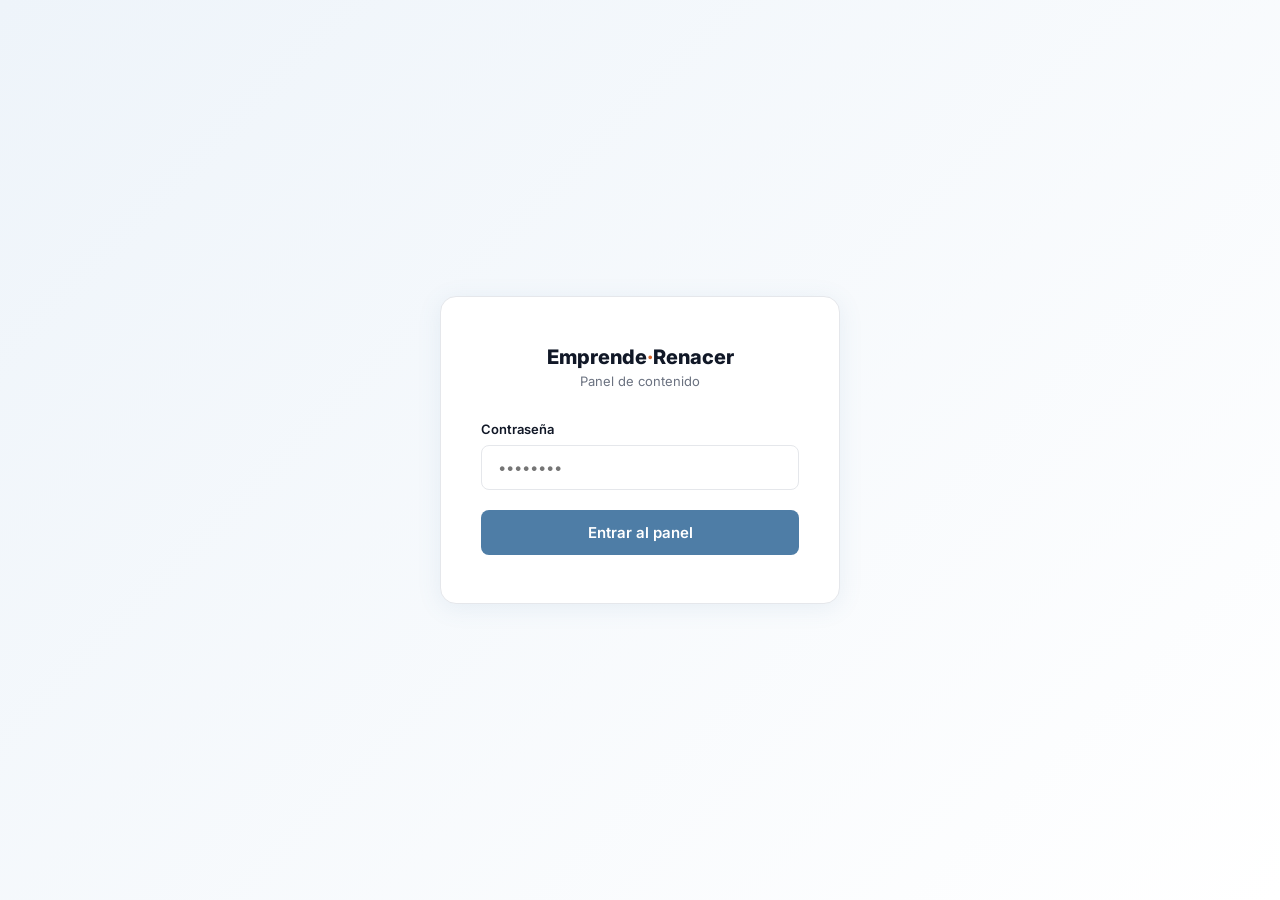
<file: admin.html>
<!DOCTYPE html>
<html lang="es">
<head>
  <meta charset="UTF-8" />
  <meta name="viewport" content="width=device-width, initial-scale=1.0" />
  <title>Panel Admin — Emprende·Renacer</title>
  <link rel="preconnect" href="https://fonts.googleapis.com" />
  <link href="https://fonts.googleapis.com/css2?family=Inter:wght@400;500;600;700;800&display=swap" rel="stylesheet" />
  <style>
    *, *::before, *::after { box-sizing: border-box; margin: 0; padding: 0; }

    :root {
      --azul:       #4E7DA6;
      --azul-dark:  #2F5F85;
      --azul-light: #EEF4FA;
      --naranja:    #D4622A;
      --gris:       #6B7280;
      --gris-light: #F3F4F6;
      --borde:      #E5E7EB;
      --texto:      #111827;
      --rojo:       #DC2626;
      --verde:      #16A34A;
    }

    body {
      font-family: 'Inter', sans-serif;
      background: #F9FAFB;
      color: var(--texto);
      min-height: 100vh;
    }

    /* ── LOGIN ─────────────────────────────────────── */
    #login-screen {
      min-height: 100vh;
      display: flex;
      align-items: center;
      justify-content: center;
      background: linear-gradient(135deg, var(--azul-light) 0%, #fff 100%);
    }

    .login-card {
      background: #fff;
      border: 1px solid var(--borde);
      border-radius: 16px;
      padding: 48px 40px;
      width: 100%;
      max-width: 400px;
      box-shadow: 0 4px 24px rgba(78,125,166,0.10);
      text-align: center;
    }

    .login-logo {
      font-size: 20px;
      font-weight: 800;
      color: var(--texto);
      margin-bottom: 4px;
    }

    .login-logo span { color: var(--naranja); }

    .login-subtitle {
      font-size: 13px;
      color: var(--gris);
      margin-bottom: 32px;
    }

    .login-label {
      display: block;
      text-align: left;
      font-size: 13px;
      font-weight: 600;
      color: var(--texto);
      margin-bottom: 8px;
    }

    .login-input {
      width: 100%;
      padding: 12px 16px;
      border: 1px solid var(--borde);
      border-radius: 8px;
      font-size: 15px;
      font-family: inherit;
      outline: none;
      transition: border-color .15s;
      margin-bottom: 20px;
    }

    .login-input:focus { border-color: var(--azul); }

    .login-btn {
      width: 100%;
      padding: 13px;
      background: var(--azul);
      color: #fff;
      border: none;
      border-radius: 8px;
      font-size: 15px;
      font-weight: 600;
      cursor: pointer;
      transition: background .15s;
      font-family: inherit;
    }

    .login-btn:hover { background: var(--azul-dark); }

    .login-error {
      margin-top: 12px;
      font-size: 13px;
      color: var(--rojo);
      display: none;
    }

    /* ── PANEL PRINCIPAL ───────────────────────────── */
    #admin-panel { display: none; min-height: 100vh; }

    .topbar {
      background: #fff;
      border-bottom: 1px solid var(--borde);
      padding: 0 24px;
      display: flex;
      align-items: center;
      justify-content: space-between;
      height: 60px;
      position: sticky;
      top: 0;
      z-index: 100;
    }

    .topbar-logo {
      font-size: 17px;
      font-weight: 800;
    }

    .topbar-logo span { color: var(--naranja); }

    .topbar-badge {
      font-size: 11px;
      font-weight: 600;
      background: var(--azul-light);
      color: var(--azul-dark);
      padding: 3px 10px;
      border-radius: 20px;
      margin-left: 10px;
    }

    .topbar-actions { display: flex; gap: 10px; align-items: center; }

    .btn-link {
      padding: 7px 14px;
      border: 1px solid var(--borde);
      border-radius: 7px;
      font-size: 13px;
      font-weight: 500;
      cursor: pointer;
      background: #fff;
      color: var(--texto);
      text-decoration: none;
      font-family: inherit;
      transition: background .15s;
    }

    .btn-link:hover { background: var(--gris-light); }

    .btn-salir {
      padding: 7px 14px;
      border: none;
      border-radius: 7px;
      font-size: 13px;
      font-weight: 500;
      cursor: pointer;
      background: var(--gris-light);
      color: var(--gris);
      font-family: inherit;
      transition: background .15s;
    }

    .btn-salir:hover { background: #E5E7EB; }

    /* ── TABS ──────────────────────────────────────── */
    .tabs-bar {
      background: #fff;
      border-bottom: 1px solid var(--borde);
      display: flex;
      gap: 0;
      padding: 0 24px;
      overflow-x: auto;
    }

    .tab-btn {
      padding: 14px 20px;
      border: none;
      background: transparent;
      font-size: 14px;
      font-weight: 500;
      color: var(--gris);
      cursor: pointer;
      border-bottom: 2px solid transparent;
      white-space: nowrap;
      font-family: inherit;
      transition: color .15s, border-color .15s;
    }

    .tab-btn.active {
      color: var(--azul);
      border-bottom-color: var(--azul);
      font-weight: 600;
    }

    .tab-btn:hover:not(.active) { color: var(--texto); }

    /* ── CONTENT ───────────────────────────────────── */
    .content { max-width: 860px; margin: 0 auto; padding: 32px 24px 80px; }

    .tab-panel { display: none; }
    .tab-panel.active { display: block; }

    .section-title {
      font-size: 20px;
      font-weight: 700;
      margin-bottom: 6px;
    }

    .section-desc {
      font-size: 14px;
      color: var(--gris);
      margin-bottom: 28px;
    }

    .card {
      background: #fff;
      border: 1px solid var(--borde);
      border-radius: 12px;
      padding: 24px;
      margin-bottom: 16px;
    }

    /* ── FORM FIELDS ───────────────────────────────── */
    .field { margin-bottom: 20px; }
    .field:last-child { margin-bottom: 0; }

    label.field-label {
      display: block;
      font-size: 13px;
      font-weight: 600;
      margin-bottom: 7px;
      color: var(--texto);
    }

    .field-hint {
      font-size: 12px;
      color: var(--gris);
      margin-top: 5px;
    }

    input[type="text"],
    input[type="url"],
    input[type="date"],
    textarea,
    select {
      width: 100%;
      padding: 10px 13px;
      border: 1px solid var(--borde);
      border-radius: 8px;
      font-size: 14px;
      font-family: inherit;
      color: var(--texto);
      background: #fff;
      outline: none;
      transition: border-color .15s;
    }

    input[type="text"]:focus,
    input[type="url"]:focus,
    input[type="date"]:focus,
    textarea:focus,
    select:focus { border-color: var(--azul); }

    textarea { resize: vertical; min-height: 80px; line-height: 1.5; }

    .field-row { display: grid; grid-template-columns: 1fr 1fr; gap: 16px; }

    /* ── BOTÓN GUARDAR ─────────────────────────────── */
    .save-bar {
      position: fixed;
      bottom: 0; left: 0; right: 0;
      background: #fff;
      border-top: 1px solid var(--borde);
      padding: 14px 24px;
      display: flex;
      align-items: center;
      justify-content: flex-end;
      gap: 14px;
      z-index: 50;
    }

    .save-status { font-size: 13px; color: var(--gris); }
    .save-status.ok  { color: var(--verde); font-weight: 600; }
    .save-status.err { color: var(--rojo);  font-weight: 600; }

    .btn-guardar {
      padding: 11px 28px;
      background: var(--azul);
      color: #fff;
      border: none;
      border-radius: 8px;
      font-size: 14px;
      font-weight: 600;
      cursor: pointer;
      font-family: inherit;
      transition: background .15s, opacity .15s;
      display: flex;
      align-items: center;
      gap: 8px;
    }

    .btn-guardar:hover { background: var(--azul-dark); }
    .btn-guardar:disabled { opacity: .6; cursor: not-allowed; }

    /* ── CRONOGRAMA TABLE ──────────────────────────── */
    .crono-tabla { width: 100%; border-collapse: collapse; }

    .crono-tabla th {
      text-align: left;
      font-size: 12px;
      font-weight: 600;
      color: var(--gris);
      padding: 0 10px 10px;
      text-transform: uppercase;
      letter-spacing: .04em;
    }

    .crono-tabla td { padding: 5px 5px; }

    .crono-tabla td:last-child { width: 44px; text-align: center; }

    .crono-tabla input[type="text"] {
      padding: 8px 10px;
      font-size: 14px;
    }

    .btn-del {
      background: none;
      border: 1px solid var(--borde);
      border-radius: 6px;
      width: 34px; height: 34px;
      cursor: pointer;
      font-size: 16px;
      color: var(--gris);
      transition: background .12s, color .12s;
      display: flex;
      align-items: center;
      justify-content: center;
      margin: auto;
    }

    .btn-del:hover { background: #FEE2E2; border-color: #FCA5A5; color: var(--rojo); }

    .btn-add {
      display: inline-flex;
      align-items: center;
      gap: 6px;
      margin-top: 14px;
      padding: 8px 16px;
      background: var(--azul-light);
      color: var(--azul-dark);
      border: 1px solid #C3D9EC;
      border-radius: 8px;
      font-size: 13px;
      font-weight: 600;
      cursor: pointer;
      font-family: inherit;
      transition: background .12s;
    }

    .btn-add:hover { background: #D9EAF5; }

    /* ── CARRUSEL LIST ─────────────────────────────── */
    .foto-lista { display: flex; flex-direction: column; gap: 8px; margin-bottom: 16px; }

    .foto-item {
      display: flex;
      align-items: center;
      gap: 12px;
      background: var(--gris-light);
      border-radius: 8px;
      padding: 8px 12px;
    }

    .foto-thumb {
      width: 52px;
      height: 40px;
      object-fit: cover;
      border-radius: 5px;
      background: #E5E7EB;
      flex-shrink: 0;
    }

    .foto-thumb-placeholder {
      width: 52px;
      height: 40px;
      border-radius: 5px;
      background: #E5E7EB;
      display: flex;
      align-items: center;
      justify-content: center;
      font-size: 20px;
      flex-shrink: 0;
    }

    .foto-url {
      flex: 1;
      font-size: 12px;
      color: var(--gris);
      white-space: nowrap;
      overflow: hidden;
      text-overflow: ellipsis;
    }

    .add-url-row {
      display: flex;
      gap: 10px;
      align-items: flex-start;
    }

    .add-url-row input { flex: 1; }

    .btn-add-url {
      padding: 10px 18px;
      background: var(--azul);
      color: #fff;
      border: none;
      border-radius: 8px;
      font-size: 14px;
      font-weight: 600;
      cursor: pointer;
      font-family: inherit;
      white-space: nowrap;
      flex-shrink: 0;
      transition: background .12s;
    }

    .btn-add-url:hover { background: var(--azul-dark); }

    .foto-counter {
      font-size: 13px;
      color: var(--gris);
      margin-bottom: 12px;
    }

    /* ── TOGGLES ───────────────────────────────────── */
    .toggle-row {
      display: flex;
      align-items: center;
      justify-content: space-between;
      padding: 14px 0;
      border-bottom: 1px solid var(--borde);
    }

    .toggle-row:last-of-type { border-bottom: none; }

    .toggle-info strong { font-size: 14px; font-weight: 600; display: block; margin-bottom: 2px; }
    .toggle-info span   { font-size: 12px; color: var(--gris); }

    .toggle {
      position: relative;
      width: 44px;
      height: 24px;
      flex-shrink: 0;
    }

    .toggle input { opacity: 0; width: 0; height: 0; }

    .toggle-slider {
      position: absolute;
      inset: 0;
      background: #D1D5DB;
      border-radius: 24px;
      cursor: pointer;
      transition: background .2s;
    }

    .toggle-slider::before {
      content: '';
      position: absolute;
      width: 18px; height: 18px;
      left: 3px; bottom: 3px;
      background: #fff;
      border-radius: 50%;
      transition: transform .2s;
    }

    .toggle input:checked + .toggle-slider { background: var(--azul); }
    .toggle input:checked + .toggle-slider::before { transform: translateX(20px); }

    .typeform-id-row {
      display: flex;
      gap: 10px;
      align-items: center;
      margin-top: 12px;
      padding: 12px;
      background: var(--gris-light);
      border-radius: 8px;
    }

    .typeform-id-row label {
      font-size: 13px;
      font-weight: 600;
      white-space: nowrap;
      flex-shrink: 0;
    }

    .typeform-id-row input { margin-bottom: 0; flex: 1; }

    .typeform-preview {
      font-size: 12px;
      color: var(--azul);
      margin-top: 6px;
      padding: 0 12px;
    }

    /* ── DIRECTORIO ────────────────────────────────── */
    .edicion-bloque-admin {
      margin-bottom: 24px;
    }

    .edicion-header-admin {
      display: flex;
      align-items: center;
      justify-content: space-between;
      margin-bottom: 10px;
      padding-bottom: 8px;
      border-bottom: 2px solid var(--azul-light);
    }

    .edicion-titulo-admin {
      font-size: 15px;
      font-weight: 700;
      color: var(--texto);
    }

    .edicion-year-badge {
      font-size: 11px;
      background: var(--azul-light);
      color: var(--azul-dark);
      padding: 3px 10px;
      border-radius: 20px;
      font-weight: 600;
    }

    .btn-del-edicion {
      background: none;
      border: 1px solid #FCA5A5;
      border-radius: 6px;
      padding: 4px 10px;
      font-size: 12px;
      color: var(--rojo);
      cursor: pointer;
      font-family: inherit;
      transition: background .12s;
    }
    .btn-del-edicion:hover { background: #FEE2E2; }

    .emp-list { display: flex; flex-direction: column; gap: 8px; }

    .emp-item {
      border: 1px solid var(--borde);
      border-radius: 10px;
      background: #fff;
      overflow: hidden;
    }

    .emp-header {
      display: flex;
      align-items: center;
      gap: 14px;
      padding: 12px 16px;
      cursor: pointer;
      user-select: none;
      transition: background .12s;
    }

    .emp-header:hover { background: var(--gris-light); }

    .emp-logo {
      width: 40px;
      height: 40px;
      border-radius: 50%;
      object-fit: cover;
      background: #E5E7EB;
      flex-shrink: 0;
    }

    .emp-name {
      font-size: 14px;
      font-weight: 600;
      flex: 1;
    }

    .emp-cat-badge {
      font-size: 11px;
      background: var(--azul-light);
      color: var(--azul-dark);
      padding: 2px 8px;
      border-radius: 20px;
      font-weight: 500;
    }

    .emp-arrow {
      font-size: 12px;
      color: var(--gris);
      transition: transform .2s;
    }

    .emp-item.open .emp-arrow { transform: rotate(180deg); }

    .emp-body {
      display: none;
      padding: 16px;
      border-top: 1px solid var(--borde);
      background: #FAFAFA;
    }

    .emp-item.open .emp-body { display: block; }

    .emp-fields { display: grid; gap: 12px; }

    .emp-field label {
      display: block;
      font-size: 12px;
      font-weight: 600;
      margin-bottom: 5px;
      color: var(--gris);
      text-transform: uppercase;
      letter-spacing: .04em;
    }

    /* Nuevo emprendimiento / nueva edición */
    .nueva-edicion-form {
      border: 1px dashed var(--azul);
      border-radius: 10px;
      padding: 16px;
      margin-top: 16px;
      background: var(--azul-light);
    }

    .nueva-edicion-form h4 {
      font-size: 13px;
      font-weight: 700;
      margin-bottom: 12px;
      color: var(--azul-dark);
    }

    /* Upload área */
    .upload-area {
      border: 2px dashed var(--borde);
      border-radius: 10px;
      padding: 20px;
      cursor: pointer;
      transition: border-color .15s, background .15s;
      background: #fff;
      text-align: center;
    }
    .upload-area:hover { border-color: var(--azul); background: var(--azul-light); }
    .upload-preview {
      display: flex;
      flex-direction: column;
      align-items: center;
      gap: 8px;
    }
    .upload-preview img {
      width: 72px; height: 72px;
      border-radius: 50%;
      object-fit: cover;
      border: 2px solid var(--borde);
    }
    .upload-icon { font-size: 2rem; }
    .upload-text { font-size: 13px; color: var(--gris); line-height: 1.5; }
    .upload-text small { font-size: 11px; opacity: .7; }
    .upload-status {
      font-size: 12px;
      margin-top: 6px;
      min-height: 18px;
    }
    .upload-status.uploading { color: var(--azul); }
    .upload-status.ok  { color: var(--verde); font-weight: 600; }
    .upload-status.err { color: var(--rojo); }

    /* ── INFO BOX ──────────────────────────────────── */
    .info-box {
      background: var(--azul-light);
      border: 1px solid #C3D9EC;
      border-radius: 10px;
      padding: 14px 16px;
      font-size: 13px;
      color: var(--azul-dark);
      margin-bottom: 20px;
      line-height: 1.6;
    }

    .info-box strong { font-weight: 700; }

    .info-box ol { margin: 8px 0 0 18px; }
    .info-box li { margin-bottom: 4px; }

    /* ── LOADING ───────────────────────────────────── */
    .spinner {
      display: inline-block;
      width: 16px; height: 16px;
      border: 2px solid rgba(255,255,255,.4);
      border-top-color: #fff;
      border-radius: 50%;
      animation: spin .6s linear infinite;
    }

    @keyframes spin { to { transform: rotate(360deg); } }

    .loading-msg {
      text-align: center;
      padding: 40px 0;
      color: var(--gris);
      font-size: 14px;
    }

    /* ── RESPONSIVE ────────────────────────────────── */
    @media (max-width: 600px) {
      .field-row { grid-template-columns: 1fr; }
      .topbar-badge { display: none; }
      .login-card { margin: 20px; padding: 32px 24px; }
    }
  </style>
</head>
<body>

<!-- ═══ LOGIN ═══════════════════════════════════════════════ -->
<div id="login-screen">
  <div class="login-card">
    <div class="login-logo">Emprende<span>·</span>Renacer</div>
    <div class="login-subtitle">Panel de contenido</div>
    <label class="login-label" for="pin-input">Contraseña</label>
    <input id="pin-input" type="password" class="login-input" placeholder="••••••••" autocomplete="current-password" />
    <button class="login-btn" onclick="intentarLogin()">Entrar al panel</button>
    <div id="login-error" class="login-error">Contraseña incorrecta. Intenta de nuevo.</div>
  </div>
</div>

<!-- ═══ PANEL PRINCIPAL ══════════════════════════════════════ -->
<div id="admin-panel">

  <!-- Topbar -->
  <div class="topbar">
    <div style="display:flex;align-items:center;">
      <span class="topbar-logo">Emprende<span>·</span>Renacer</span>
      <span class="topbar-badge">Admin</span>
    </div>
    <div class="topbar-actions">
      <a href="/" target="_blank" class="btn-link">Ver sitio ↗</a>
      <button class="btn-salir" onclick="cerrarSesion()">Cerrar sesión</button>
    </div>
  </div>

  <!-- Tabs nav -->
  <div class="tabs-bar">
    <button class="tab-btn active" onclick="cambiarTab('config', this)">⚙️ Configuración</button>
    <button class="tab-btn" onclick="cambiarTab('cronograma', this)">🕐 Cronograma</button>
    <button class="tab-btn" onclick="cambiarTab('carrusel', this)">🖼️ Fotos del hero</button>
    <button class="tab-btn" onclick="cambiarTab('formularios', this)">📋 Formularios</button>
    <button class="tab-btn" onclick="cambiarTab('directorio', this)">🏪 Directorio</button>
  </div>

  <!-- Contenido -->
  <div class="content">

    <!-- ── TAB: CONFIGURACIÓN ──────────────────────── -->
    <div id="tab-config" class="tab-panel active">
      <div class="section-title">Configuración general</div>
      <div class="section-desc">Fecha del evento, textos y links de los botones principales.</div>

      <div id="config-loading" class="loading-msg">Cargando…</div>
      <div id="config-form" style="display:none;">
        <div class="card">
          <div class="field-row">
            <div class="field">
              <label class="field-label" for="cfg-fecha">Fecha del evento</label>
              <input type="date" id="cfg-fecha" />
              <p class="field-hint">Se muestra en el hero y en el footer.</p>
            </div>
            <div class="field">
              <label class="field-label" for="cfg-edicion">Edición</label>
              <input type="text" id="cfg-edicion" placeholder="Tercera Edición" />
              <p class="field-hint">Ej: "Tercera Edición"</p>
            </div>
          </div>
        </div>

        <div class="card">
          <div class="field">
            <label class="field-label" for="cfg-cta-link">Link del botón "Quiero asistir"</label>
            <input type="url" id="cfg-cta-link" placeholder="https://lu.ma/..." />
            <p class="field-hint">URL completa a donde lleva el botón principal.</p>
          </div>
          <div class="field">
            <label class="field-label" for="cfg-cta-texto">Texto del botón</label>
            <input type="text" id="cfg-cta-texto" placeholder="Quiero asistir" />
          </div>
        </div>
      </div>
    </div>

    <!-- ── TAB: CRONOGRAMA ─────────────────────────── -->
    <div id="tab-cronograma" class="tab-panel">
      <div class="section-title">Cronograma del evento</div>
      <div class="section-desc">Agrega, edita o elimina actividades del programa del 1 de mayo.</div>

      <div id="crono-loading" class="loading-msg">Cargando…</div>
      <div id="crono-form" style="display:none;">
        <div class="card">
          <table class="crono-tabla">
            <thead>
              <tr>
                <th style="width:130px;">Hora</th>
                <th>Actividad</th>
                <th></th>
              </tr>
            </thead>
            <tbody id="crono-tbody"></tbody>
          </table>
          <button class="btn-add" onclick="agregarFilaCrono()">+ Agregar actividad</button>
        </div>
      </div>
    </div>

    <!-- ── TAB: CARRUSEL ───────────────────────────── -->
    <div id="tab-carrusel" class="tab-panel">
      <div class="section-title">Fotos del hero (carrusel)</div>
      <div class="section-desc">Gestiona las fotos que rotan de fondo en la sección principal.</div>

      <div class="info-box">
        <strong>¿Cómo agregar una foto nueva?</strong>
        <ol>
          <li>Ir a <a href="https://dash.cloudflare.com" target="_blank" style="color:var(--azul-dark);">dash.cloudflare.com</a> → R2 → bucket <strong>emprende-renacer</strong></li>
          <li>Abrir la carpeta <strong>fotos-2025</strong> y subir la foto</li>
          <li>Copiar la URL pública que aparece (empieza con <code>https://pub-d85...</code>)</li>
          <li>Pegar esa URL en el campo de abajo y clic en <strong>Agregar</strong></li>
        </ol>
      </div>

      <div id="carrusel-loading" class="loading-msg">Cargando…</div>
      <div id="carrusel-form" style="display:none;">
        <div class="card">
          <div class="foto-counter" id="foto-counter"></div>
          <div class="foto-lista" id="foto-lista"></div>
          <div class="add-url-row">
            <input type="url" id="nueva-foto-url" placeholder="https://pub-d85456d79cef4d6d8a796e31c6360dac.r2.dev/fotos-2025/foto.jpg" />
            <button class="btn-add-url" onclick="agregarFoto()">Agregar</button>
          </div>
        </div>
      </div>
    </div>

    <!-- ── TAB: FORMULARIOS ────────────────────────── -->
    <div id="tab-formularios" class="tab-panel">
      <div class="section-title">Formularios Typeform</div>
      <div class="section-desc">Activa o desactiva los formularios de inscripción en el sitio.</div>

      <div id="form-loading" class="loading-msg">Cargando…</div>
      <div id="form-panel" style="display:none;">
        <div class="card">
          <!-- Aplicación -->
          <div class="toggle-row">
            <div class="toggle-info">
              <strong>Formulario de aplicación</strong>
              <span>Para emprendedores que quieren participar en la feria</span>
            </div>
            <label class="toggle">
              <input type="checkbox" id="tf-apl-toggle" onchange="toggleTypeform('apl')" />
              <span class="toggle-slider"></span>
            </label>
          </div>
          <div id="tf-apl-config" style="display:none;">
            <div class="typeform-id-row">
              <label for="tf-apl-id">ID Typeform:</label>
              <input type="text" id="tf-apl-id" placeholder="ej: AbCdEf12" oninput="actualizarPreviewTF('apl')" />
            </div>
            <div class="typeform-preview" id="tf-apl-preview"></div>
          </div>

          <!-- Talleres -->
          <div class="toggle-row" style="margin-top:4px;">
            <div class="toggle-info">
              <strong>Formulario de talleres</strong>
              <span>Para personas que quieren dictar un taller el día del evento</span>
            </div>
            <label class="toggle">
              <input type="checkbox" id="tf-tal-toggle" onchange="toggleTypeform('tal')" />
              <span class="toggle-slider"></span>
            </label>
          </div>
          <div id="tf-tal-config" style="display:none;">
            <div class="typeform-id-row">
              <label for="tf-tal-id">ID Typeform:</label>
              <input type="text" id="tf-tal-id" placeholder="ej: XyZaBc34" oninput="actualizarPreviewTF('tal')" />
            </div>
            <div class="typeform-preview" id="tf-tal-preview"></div>
          </div>
        </div>

        <div class="info-box" style="margin-top:16px;">
          <strong>¿Cómo consigo el ID de Typeform?</strong><br/>
          En typeform.com → tu formulario → Share → copia el link. El ID es la parte final: <code>typeform.com/to/<strong>AbCdEf12</strong></code>
        </div>
      </div>
    </div>

    <!-- ── TAB: DIRECTORIO ─────────────────────────── -->
    <div id="tab-directorio" class="tab-panel">
      <div class="section-title">Directorio de emprendimientos</div>
      <div class="section-desc">Agrega, edita o elimina emprendimientos por edición/año. Los logos se suben a R2.</div>

      <div id="dir-loading" class="loading-msg">Cargando…</div>
      <div id="dir-form" style="display:none;">
        <div id="ediciones-admin"></div>

        <!-- Nueva edición -->
        <div class="card" style="margin-top:8px;">
          <div style="font-size:14px;font-weight:700;margin-bottom:14px;color:var(--texto);">➕ Agregar nueva edición (año)</div>
          <div class="field-row">
            <div class="field">
              <label class="field-label" for="nueva-ed-anio">Año</label>
              <input type="text" id="nueva-ed-anio" placeholder="2026" />
            </div>
            <div class="field">
              <label class="field-label" for="nueva-ed-carpeta">URL base de logos en R2</label>
              <input type="url" id="nueva-ed-carpeta" placeholder="https://pub-d85....r2.dev/logos-2026" />
            </div>
          </div>
          <button class="btn-add" onclick="agregarEdicion()" style="margin-top:4px;">+ Crear edición</button>
        </div>
      </div>
    </div>

  </div><!-- /content -->

  <!-- Save bar -->
  <div class="save-bar">
    <span class="save-status" id="save-status"></span>
    <button class="btn-guardar" id="btn-guardar" onclick="guardarTab()">
      Guardar cambios
    </button>
  </div>

</div><!-- /admin-panel -->

<script>
// ════════════════════════════════════════════════
//  ESTADO
// ════════════════════════════════════════════════
let tabActual = 'config';
let shaCache  = {};  // sha por archivo
let datosCache = {}; // contenido original por archivo

// ════════════════════════════════════════════════
//  LOGIN
// ════════════════════════════════════════════════
function intentarLogin() {
  const pin = document.getElementById('pin-input').value.trim();
  if (!pin) return;
  // Guardamos el PIN y lo verificamos al primer request real
  sessionStorage.setItem('admin_pin', pin);
  mostrarPanel();
}

document.getElementById('pin-input').addEventListener('keydown', e => {
  if (e.key === 'Enter') intentarLogin();
});

function mostrarPanel() {
  document.getElementById('login-screen').style.display = 'none';
  document.getElementById('admin-panel').style.display = 'block';
  cargarTab('config');
}

function cerrarSesion() {
  sessionStorage.removeItem('admin_pin');
  location.reload();
}

// Al cargar: si ya hay sesión activa, ir directo al panel
if (sessionStorage.getItem('admin_pin')) {
  mostrarPanel();
}

// ════════════════════════════════════════════════
//  TABS
// ════════════════════════════════════════════════
function cambiarTab(tab, btn) {
  tabActual = tab;
  document.querySelectorAll('.tab-btn').forEach(b => b.classList.remove('active'));
  document.querySelectorAll('.tab-panel').forEach(p => p.classList.remove('active'));
  btn.classList.add('active');
  document.getElementById('tab-' + tab).classList.add('active');
  setStatus('');
  cargarTab(tab);
}

// ════════════════════════════════════════════════
//  API HELPERS
// ════════════════════════════════════════════════
async function apiLoad(file) {
  const r = await fetch('/api/load?file=' + file);
  if (!r.ok) {
    const err = await r.json().catch(() => ({}));
    throw new Error(err.error || 'Error cargando datos');
  }
  return r.json();
}

async function apiSave(file, content) {
  const pin = sessionStorage.getItem('admin_pin');
  const sha = shaCache[file];
  const r = await fetch('/api/save', {
    method: 'POST',
    headers: { 'Content-Type': 'application/json' },
    body: JSON.stringify({ file, sha, content, pin })
  });
  const result = await r.json();
  if (!r.ok) throw new Error(result.error || 'Error al guardar');
  if (result.sha) shaCache[file] = result.sha;
  return result;
}

// ════════════════════════════════════════════════
//  CARGAR TABS
// ════════════════════════════════════════════════
const tabCargada = {};

async function cargarTab(tab) {
  if (tabCargada[tab]) return; // ya está cargada

  const fileMap = {
    config:      'config',
    cronograma:  'cronograma',
    carrusel:    'carrusel',
    formularios: 'config',   // usa el mismo config.json
    directorio:  'ediciones'
  };

  const file = fileMap[tab];
  try {
    // Si el archivo ya está en cache (config + formularios lo comparten)
    if (!datosCache[file]) {
      const res = await apiLoad(file);
      shaCache[file]  = res.sha;
      datosCache[file] = res.content;
    }
    renderTab(tab, datosCache[file]);
    tabCargada[tab] = true;
  } catch (e) {
    mostrarLoadingError(tab, e.message);
  }
}

function renderTab(tab, data) {
  switch (tab) {
    case 'config':      renderConfig(data); break;
    case 'cronograma':  renderCronograma(data); break;
    case 'carrusel':    renderCarrusel(data); break;
    case 'formularios': renderFormularios(data); break;
    case 'directorio':  renderDirectorio(data); break;
  }
}

function mostrarLoadingError(tab, msg) {
  const loadingId = { config:'config-loading', cronograma:'crono-loading',
                      carrusel:'carrusel-loading', formularios:'form-loading', directorio:'dir-loading' };
  const el = document.getElementById(loadingId[tab]);
  if (el) el.textContent = 'Error: ' + msg;
}

// ════════════════════════════════════════════════
//  RENDER CONFIG
// ════════════════════════════════════════════════
function renderConfig(data) {
  document.getElementById('config-loading').style.display = 'none';
  document.getElementById('config-form').style.display = 'block';
  document.getElementById('cfg-fecha').value    = data.fecha || '';
  document.getElementById('cfg-edicion').value  = data.edicion || '';
  document.getElementById('cfg-cta-link').value = data.cta_link || '';
  document.getElementById('cfg-cta-texto').value= data.cta_texto || '';
}

function leerConfig() {
  const base = datosCache['config'] || {};
  return {
    ...base,
    fecha:    document.getElementById('cfg-fecha').value,
    edicion:  document.getElementById('cfg-edicion').value.trim(),
    cta_link: document.getElementById('cfg-cta-link').value.trim(),
    cta_texto:document.getElementById('cfg-cta-texto').value.trim()
  };
}

// ════════════════════════════════════════════════
//  RENDER CRONOGRAMA
// ════════════════════════════════════════════════
function renderCronograma(items) {
  document.getElementById('crono-loading').style.display = 'none';
  document.getElementById('crono-form').style.display = 'block';
  const tbody = document.getElementById('crono-tbody');
  tbody.innerHTML = '';
  items.forEach(item => agregarFilaCronoConDatos(item.hora, item.actividad));
}

function agregarFilaCrono() {
  agregarFilaCronoConDatos('', '');
}

function agregarFilaCronoConDatos(hora, actividad) {
  const tbody = document.getElementById('crono-tbody');
  const tr = document.createElement('tr');
  tr.innerHTML =
    '<td><input type="text" class="crono-hora" value="' + esc(hora) + '" placeholder="10:00 AM" /></td>' +
    '<td><input type="text" class="crono-act"  value="' + esc(actividad) + '" placeholder="Describe la actividad…" /></td>' +
    '<td><button class="btn-del" onclick="this.closest(\'tr\').remove()" title="Eliminar">✕</button></td>';
  tbody.appendChild(tr);
}

function leerCronograma() {
  const rows = document.querySelectorAll('#crono-tbody tr');
  const items = [];
  rows.forEach(tr => {
    const hora = tr.querySelector('.crono-hora').value.trim();
    const act  = tr.querySelector('.crono-act').value.trim();
    if (hora || act) items.push({ hora, actividad: act });
  });
  return items;
}

// ════════════════════════════════════════════════
//  RENDER CARRUSEL
// ════════════════════════════════════════════════
function renderCarrusel(urls) {
  document.getElementById('carrusel-loading').style.display = 'none';
  document.getElementById('carrusel-form').style.display = 'block';
  renderFotoLista(urls);
}

function renderFotoLista(urls) {
  const lista = document.getElementById('foto-lista');
  const counter = document.getElementById('foto-counter');
  counter.textContent = urls.length + ' foto' + (urls.length !== 1 ? 's' : '') + ' en el carrusel';
  lista.innerHTML = '';
  urls.forEach((url, i) => {
    const div = document.createElement('div');
    div.className = 'foto-item';
    div.dataset.url = url;
    div.innerHTML =
      '<img class="foto-thumb" src="' + esc(url) + '" onerror="this.style.display=\'none\';this.nextElementSibling.style.display=\'flex\'" />' +
      '<div class="foto-thumb-placeholder" style="display:none">🖼️</div>' +
      '<span class="foto-url">' + esc(url) + '</span>' +
      '<button class="btn-del" onclick="eliminarFoto(this)" title="Eliminar foto">✕</button>';
    lista.appendChild(div);
  });
}

function eliminarFoto(btn) {
  btn.closest('.foto-item').remove();
  actualizarContadorFotos();
}

function actualizarContadorFotos() {
  const n = document.querySelectorAll('.foto-item').length;
  document.getElementById('foto-counter').textContent = n + ' foto' + (n !== 1 ? 's' : '') + ' en el carrusel';
}

function agregarFoto() {
  const input = document.getElementById('nueva-foto-url');
  const url = input.value.trim();
  if (!url) return;
  if (!url.startsWith('http')) {
    alert('Pega una URL completa que empiece con https://');
    return;
  }
  // Verificar duplicado
  const existentes = Array.from(document.querySelectorAll('.foto-item')).map(d => d.dataset.url);
  if (existentes.includes(url)) {
    alert('Esa URL ya está en el carrusel.');
    return;
  }
  const lista = document.getElementById('foto-lista');
  const div = document.createElement('div');
  div.className = 'foto-item';
  div.dataset.url = url;
  div.innerHTML =
    '<img class="foto-thumb" src="' + esc(url) + '" onerror="this.style.display=\'none\';this.nextElementSibling.style.display=\'flex\'" />' +
    '<div class="foto-thumb-placeholder" style="display:none">🖼️</div>' +
    '<span class="foto-url">' + esc(url) + '</span>' +
    '<button class="btn-del" onclick="eliminarFoto(this)" title="Eliminar foto">✕</button>';
  lista.appendChild(div);
  input.value = '';
  actualizarContadorFotos();
}

function leerCarrusel() {
  return Array.from(document.querySelectorAll('.foto-item')).map(d => d.dataset.url);
}

// ════════════════════════════════════════════════
//  RENDER FORMULARIOS
// ════════════════════════════════════════════════
function renderFormularios(data) {
  document.getElementById('form-loading').style.display = 'none';
  document.getElementById('form-panel').style.display = 'block';

  const aplId = data.typeform_aplicacion || '';
  const talId = data.typeform_talleres   || '';

  document.getElementById('tf-apl-toggle').checked = !!aplId;
  document.getElementById('tf-apl-id').value = aplId;
  document.getElementById('tf-apl-config').style.display = aplId ? 'block' : 'none';
  actualizarPreviewTF('apl');

  document.getElementById('tf-tal-toggle').checked = !!talId;
  document.getElementById('tf-tal-id').value = talId;
  document.getElementById('tf-tal-config').style.display = talId ? 'block' : 'none';
  actualizarPreviewTF('tal');
}

function toggleTypeform(tipo) {
  const activo = document.getElementById('tf-' + tipo + '-toggle').checked;
  document.getElementById('tf-' + tipo + '-config').style.display = activo ? 'block' : 'none';
}

function actualizarPreviewTF(tipo) {
  const id = document.getElementById('tf-' + tipo + '-id').value.trim();
  const preview = document.getElementById('tf-' + tipo + '-preview');
  preview.textContent = id ? 'URL: https://form.typeform.com/to/' + id : '';
}

function leerFormularios() {
  const base = datosCache['config'] || {};
  const aplActivo = document.getElementById('tf-apl-toggle').checked;
  const talActivo = document.getElementById('tf-tal-toggle').checked;
  return {
    ...base,
    typeform_aplicacion: aplActivo ? document.getElementById('tf-apl-id').value.trim() : '',
    typeform_talleres:   talActivo ? document.getElementById('tf-tal-id').value.trim() : ''
  };
}

// ════════════════════════════════════════════════
//  RENDER DIRECTORIO
// ════════════════════════════════════════════════
function renderDirectorio(ediciones) {
  document.getElementById('dir-loading').style.display = 'none';
  document.getElementById('dir-form').style.display = 'block';
  renderEdicionesAdmin(ediciones);
}

function renderEdicionesAdmin(ediciones) {
  const contenedor = document.getElementById('ediciones-admin');
  contenedor.innerHTML = '';

  ediciones.forEach((ed, ei) => {
    const bloque = document.createElement('div');
    bloque.className = 'edicion-bloque-admin card';
    bloque.dataset.edIndex = ei;

    const empHtml = ed.emprendimientos.map((emp, i) => crearEmpItemHtml(ed, emp, ei, i)).join('');

    bloque.innerHTML =
      '<div class="edicion-header-admin">' +
        '<div style="display:flex;align-items:center;gap:10px;">' +
          '<span class="edicion-titulo-admin">Edición ' + esc(String(ed.año)) + '</span>' +
          '<span class="edicion-year-badge">' + ed.emprendimientos.length + ' emprendimientos</span>' +
        '</div>' +
        '<button class="btn-del-edicion" onclick="eliminarEdicion(' + ei + ')">Eliminar edición</button>' +
      '</div>' +
      '<div class="emp-list" id="emp-list-' + ei + '">' + empHtml + '</div>' +
      // Formulario para agregar nuevo emprendimiento
      '<div style="margin-top:12px;">' +
        '<button class="btn-add" onclick="mostrarFormNuevoEmp(' + ei + ')">+ Agregar emprendimiento</button>' +
        '<div id="nuevo-emp-form-' + ei + '" style="display:none;" class="nueva-edicion-form">' +
          '<h4>Nuevo emprendimiento</h4>' +
          // Upload de logo
          '<div class="field">' +
            '<label class="field-label">Logo del emprendimiento</label>' +
            '<div class="upload-area" id="upload-area-' + ei + '" onclick="document.getElementById(\'logo-file-' + ei + '\').click()">' +
              '<div class="upload-preview" id="upload-preview-' + ei + '">' +
                '<span class="upload-icon">📁</span>' +
                '<span class="upload-text">Clic para seleccionar imagen<br><small>JPG, PNG, WEBP · Máx 4MB</small></span>' +
              '</div>' +
            '</div>' +
            '<input type="file" id="logo-file-' + ei + '" accept="image/*" style="display:none" onchange="previewLogo(' + ei + ', this)" />' +
            '<div class="upload-status" id="upload-status-' + ei + '"></div>' +
          '</div>' +
          '<div class="field">' +
            '<label class="field-label">Nombre en R2 <span style="font-weight:400;color:var(--gris);">(se llena automático al subir)</span></label>' +
            '<input type="text" id="nuevo-emp-archivo-' + ei + '" placeholder="Nombre del logo.jpeg" />' +
            '<p class="field-hint">Si ya está en R2, escribe el nombre exacto del archivo. Si subes uno nuevo, se llena solo.</p>' +
          '</div>' +
          '<div class="field">' +
            '<label class="field-label">Nombre visible</label>' +
            '<input type="text" id="nuevo-emp-nombre-' + ei + '" placeholder="Nombre que aparece en el sitio" />' +
          '</div>' +
          '<div class="field-row">' +
            '<div class="field">' +
              '<label class="field-label">Categoría</label>' +
              '<input type="text" id="nuevo-emp-cat-' + ei + '" placeholder="Gastronomía, Moda…" />' +
            '</div>' +
            '<div class="field">' +
              '<label class="field-label">WhatsApp</label>' +
              '<input type="text" id="nuevo-emp-wa-' + ei + '" placeholder="573001234567" />' +
            '</div>' +
          '</div>' +
          '<div class="field-row">' +
            '<div class="field">' +
              '<label class="field-label">Instagram</label>' +
              '<input type="text" id="nuevo-emp-ig-' + ei + '" placeholder="@mi_emprendimiento" />' +
            '</div>' +
            '<div class="field">' +
              '<label class="field-label">Página web</label>' +
              '<input type="url" id="nuevo-emp-web-' + ei + '" placeholder="https://miweb.com" />' +
            '</div>' +
          '</div>' +
          '<div class="field">' +
            '<label class="field-label">Descripción</label>' +
            '<textarea id="nuevo-emp-desc-' + ei + '" placeholder="¿Qué ofrece este emprendimiento?"></textarea>' +
          '</div>' +
          '<div style="display:flex;gap:8px;margin-top:4px;">' +
            '<button class="btn-add" id="btn-agregar-' + ei + '" onclick="confirmarNuevoEmp(' + ei + ')">✓ Agregar</button>' +
            '<button class="btn-del" onclick="document.getElementById(\'nuevo-emp-form-' + ei + '\').style.display=\'none\'" style="width:auto;padding:8px 14px;font-size:13px;">Cancelar</button>' +
          '</div>' +
        '</div>' +
      '</div>';

    contenedor.appendChild(bloque);
  });
}

function crearEmpItemHtml(ed, emp, ei, i) {
  const nombre  = emp.nombre || emp.archivo.replace(/\.[^.]+$/, '');
  const logoUrl = ed.carpeta + '/' + emp.archivo;
  return '<div class="emp-item" data-ed-index="' + ei + '" data-emp-index="' + i + '">' +
    '<div class="emp-header" onclick="toggleEmp(this.parentElement)">' +
      '<img class="emp-logo" src="' + esc(logoUrl) + '" alt="" onerror="this.style.opacity=\'0.2\'" />' +
      '<span class="emp-name">' + esc(nombre) + '</span>' +
      (emp.categoria ? '<span class="emp-cat-badge">' + esc(emp.categoria) + '</span>' : '') +
      '<button class="btn-del" onclick="event.stopPropagation();eliminarEmp(this)" title="Eliminar emprendimiento" style="margin-left:4px;">✕</button>' +
      '<span class="emp-arrow">▼</span>' +
    '</div>' +
    '<div class="emp-body">' +
      '<div class="emp-fields">' +
        '<div class="emp-field">' +
          '<label>Nombre visible</label>' +
          '<input type="text" class="emp-nombre" value="' + esc(nombre) + '" placeholder="Nombre que aparece en el sitio" />' +
        '</div>' +
        '<div class="emp-field">' +
          '<label>Categoría</label>' +
          '<input type="text" class="emp-categoria" value="' + esc(emp.categoria) + '" placeholder="Ej: Gastronomía, Moda, Arte…" />' +
        '</div>' +
        '<div class="emp-field">' +
          '<label>Descripción</label>' +
          '<textarea class="emp-descripcion" placeholder="Cuéntanos qué ofrece este emprendimiento…">' + esc(emp.descripcion) + '</textarea>' +
        '</div>' +
        '<div class="field-row">' +
          '<div class="emp-field">' +
            '<label>WhatsApp</label>' +
            '<input type="text" class="emp-whatsapp" value="' + esc(emp.contacto_whatsapp) + '" placeholder="573001234567" />' +
          '</div>' +
          '<div class="emp-field">' +
            '<label>Instagram</label>' +
            '<input type="text" class="emp-instagram" value="' + esc(emp.contacto_instagram) + '" placeholder="@mi_emprendimiento" />' +
          '</div>' +
        '</div>' +
        '<div class="emp-field">' +
          '<label>Página web</label>' +
          '<input type="url" class="emp-web" value="' + esc(emp.pagina_web || '') + '" placeholder="https://miweb.com" />' +
        '</div>' +
      '</div>' +
    '</div>' +
  '</div>';
}

function toggleEmp(el) { el.classList.toggle('open'); }

function eliminarEmp(btn) {
  if (!confirm('¿Eliminar este emprendimiento del directorio?')) return;
  btn.closest('.emp-item').remove();
}

function eliminarEdicion(ei) {
  if (!confirm('¿Eliminar toda esta edición y sus emprendimientos? Esta acción no se puede deshacer hasta guardar.')) return;
  document.querySelector('.edicion-bloque-admin[data-ed-index="' + ei + '"]').remove();
}

function mostrarFormNuevoEmp(ei) {
  document.getElementById('nuevo-emp-form-' + ei).style.display = 'block';
}

// ════════════════════════════════════════════════
//  UPLOAD LOGO A R2
// ════════════════════════════════════════════════
function previewLogo(ei, input) {
  const file = input.files[0];
  if (!file) return;

  const previewEl = document.getElementById('upload-preview-' + ei);
  const statusEl  = document.getElementById('upload-status-' + ei);
  const archivoEl = document.getElementById('nuevo-emp-archivo-' + ei);

  // Mostrar miniatura local
  const reader = new FileReader();
  reader.onload = e => {
    previewEl.innerHTML =
      '<img src="' + e.target.result + '" alt="preview" />' +
      '<span class="upload-text" style="font-size:12px;">' + esc(file.name) + '</span>';
  };
  reader.readAsDataURL(file);

  // Subir a R2
  statusEl.className = 'upload-status uploading';
  statusEl.textContent = '⏳ Subiendo a Cloudflare R2…';

  const btnAgregar = document.getElementById('btn-agregar-' + ei);
  if (btnAgregar) btnAgregar.disabled = true;

  const reader2 = new FileReader();
  reader2.onload = async ev => {
    const base64 = ev.target.result.split(',')[1];
    try {
      const pin = sessionStorage.getItem('admin_pin');
      const r = await fetch('/api/upload', {
        method: 'POST',
        headers: { 'Content-Type': 'application/json' },
        body: JSON.stringify({
          filename: file.name,
          data: base64,
          contentType: file.type,
          folder: 'logos',
          pin
        })
      });
      const result = await r.json();
      if (!r.ok) throw new Error(result.error || 'Error al subir');

      // Auto-rellenar el campo archivo
      archivoEl.value = file.name;
      statusEl.className = 'upload-status ok';
      statusEl.textContent = '✓ Subido correctamente → ' + result.url;
      if (btnAgregar) btnAgregar.disabled = false;
    } catch (e) {
      statusEl.className = 'upload-status err';
      statusEl.textContent = '❌ ' + e.message + ' — puedes escribir el nombre manualmente.';
      if (btnAgregar) btnAgregar.disabled = false;
    }
  };
  reader2.readAsDataURL(file);
}

function confirmarNuevoEmp(ei) {
  const archivo = document.getElementById('nuevo-emp-archivo-' + ei).value.trim();
  if (!archivo) { alert('El nombre del archivo es obligatorio.'); return; }
  const nombreVal = document.getElementById('nuevo-emp-nombre-' + ei)?.value.trim() || '';
  const cat  = document.getElementById('nuevo-emp-cat-' + ei).value.trim();
  const desc = document.getElementById('nuevo-emp-desc-' + ei).value.trim();
  const wa   = document.getElementById('nuevo-emp-wa-' + ei).value.trim();

  // Construir edicion temp para obtener carpeta
  const bloque = document.querySelector('.edicion-bloque-admin[data-ed-index="' + ei + '"]');
  const edIndex = parseInt(bloque.dataset.edIndex);
  const ed = datosCache['ediciones'][edIndex];

  const ig  = document.getElementById('nuevo-emp-ig-'  + ei)?.value.trim() || '';
  const web = document.getElementById('nuevo-emp-web-' + ei)?.value.trim() || '';

  const nuevoEmp = { archivo, nombre: nombreVal || archivo.replace(/\.[^.]+$/, ''), categoria: cat, descripcion: desc, contacto_whatsapp: wa, contacto_instagram: ig, pagina_web: web };
  const lista = document.getElementById('emp-list-' + ei);
  const i = lista.querySelectorAll('.emp-item').length;
  lista.insertAdjacentHTML('beforeend', crearEmpItemHtml(ed, nuevoEmp, edIndex, i));

  // Limpiar form
  document.getElementById('nuevo-emp-archivo-' + ei).value = '';
  if (document.getElementById('nuevo-emp-nombre-' + ei)) document.getElementById('nuevo-emp-nombre-' + ei).value = '';
  document.getElementById('nuevo-emp-cat-'     + ei).value = '';
  document.getElementById('nuevo-emp-desc-'    + ei).value = '';
  document.getElementById('nuevo-emp-wa-'      + ei).value = '';
  if (document.getElementById('nuevo-emp-ig-'  + ei)) document.getElementById('nuevo-emp-ig-'  + ei).value = '';
  if (document.getElementById('nuevo-emp-web-' + ei)) document.getElementById('nuevo-emp-web-' + ei).value = '';
  document.getElementById('nuevo-emp-form-'    + ei).style.display = 'none';
}

function agregarEdicion() {
  const anio    = document.getElementById('nueva-ed-anio').value.trim();
  const carpeta = document.getElementById('nueva-ed-carpeta').value.trim();
  if (!anio || !carpeta) { alert('Rellena el año y la URL base de R2.'); return; }

  const nuevaEd = { año: parseInt(anio) || anio, carpeta, emprendimientos: [] };
  datosCache['ediciones'] = datosCache['ediciones'] || [];
  datosCache['ediciones'].push(nuevaEd);

  renderEdicionesAdmin(datosCache['ediciones']);
  document.getElementById('nueva-ed-anio').value    = '';
  document.getElementById('nueva-ed-carpeta').value = '';
}

function leerDirectorio() {
  const ediciones = [];
  document.querySelectorAll('.edicion-bloque-admin').forEach((bloque, ei) => {
    const edIndex = parseInt(bloque.dataset.edIndex);
    const edOrig  = datosCache['ediciones'][edIndex] || {};
    const emprendimientos = [];
    bloque.querySelectorAll('.emp-item').forEach(item => {
      const eei = parseInt(item.dataset.edIndex);
      const i   = parseInt(item.dataset.empIndex);
      const orig = (datosCache['ediciones'][eei] || {}).emprendimientos?.[i] || {};
      emprendimientos.push({
        archivo:             orig.archivo || '',
        nombre:              item.querySelector('.emp-nombre')?.value.trim()     || '',
        categoria:           item.querySelector('.emp-categoria')?.value.trim()  || '',
        descripcion:         item.querySelector('.emp-descripcion')?.value.trim()|| '',
        contacto_whatsapp:   item.querySelector('.emp-whatsapp')?.value.trim()   || '',
        contacto_instagram:  item.querySelector('.emp-instagram')?.value.trim()  || '',
        pagina_web:          item.querySelector('.emp-web')?.value.trim()        || ''
      });
    });
    ediciones.push({ año: edOrig.año, carpeta: edOrig.carpeta, emprendimientos });
  });
  return ediciones;
}

// ════════════════════════════════════════════════
//  GUARDAR
// ════════════════════════════════════════════════
async function guardarTab() {
  const btn = document.getElementById('btn-guardar');
  btn.disabled = true;
  btn.innerHTML = '<span class="spinner"></span> Guardando…';
  setStatus('');

  try {
    let file, content;

    switch (tabActual) {
      case 'config':
        file    = 'config';
        content = leerConfig();
        // Sincronizar también en cache para que formularios lo use
        datosCache['config'] = content;
        break;
      case 'cronograma':
        file    = 'cronograma';
        content = leerCronograma();
        break;
      case 'carrusel':
        file    = 'carrusel';
        content = leerCarrusel();
        break;
      case 'formularios':
        file    = 'config';
        content = leerFormularios();
        datosCache['config'] = content;
        break;
      case 'directorio':
        file    = 'ediciones';
        content = leerDirectorio();
        datosCache['ediciones'] = content;
        break;
    }

    await apiSave(file, content);
    setStatus('✓ Guardado. El sitio se actualiza en ~30 segundos.', 'ok');

  } catch (e) {
    if (e.message.includes('incorrecta') || e.message.includes('401')) {
      setStatus('❌ Contraseña incorrecta. Cierra sesión e intenta de nuevo.', 'err');
    } else if (e.message.includes('409') || e.message.includes('sha')) {
      setStatus('⚠️ Conflicto: otra persona guardó al mismo tiempo. Recarga la página.', 'err');
    } else {
      setStatus('❌ Error: ' + e.message, 'err');
    }
  } finally {
    btn.disabled = false;
    btn.innerHTML = 'Guardar cambios';
  }
}

function setStatus(msg, tipo) {
  const el = document.getElementById('save-status');
  el.textContent = msg;
  el.className = 'save-status' + (tipo ? ' ' + tipo : '');
}

// ════════════════════════════════════════════════
//  UTILS
// ════════════════════════════════════════════════
function esc(str) {
  return String(str || '').replace(/&/g,'&amp;').replace(/</g,'&lt;').replace(/>/g,'&gt;').replace(/"/g,'&quot;');
}
</script>

</body>
</html>
</file>
